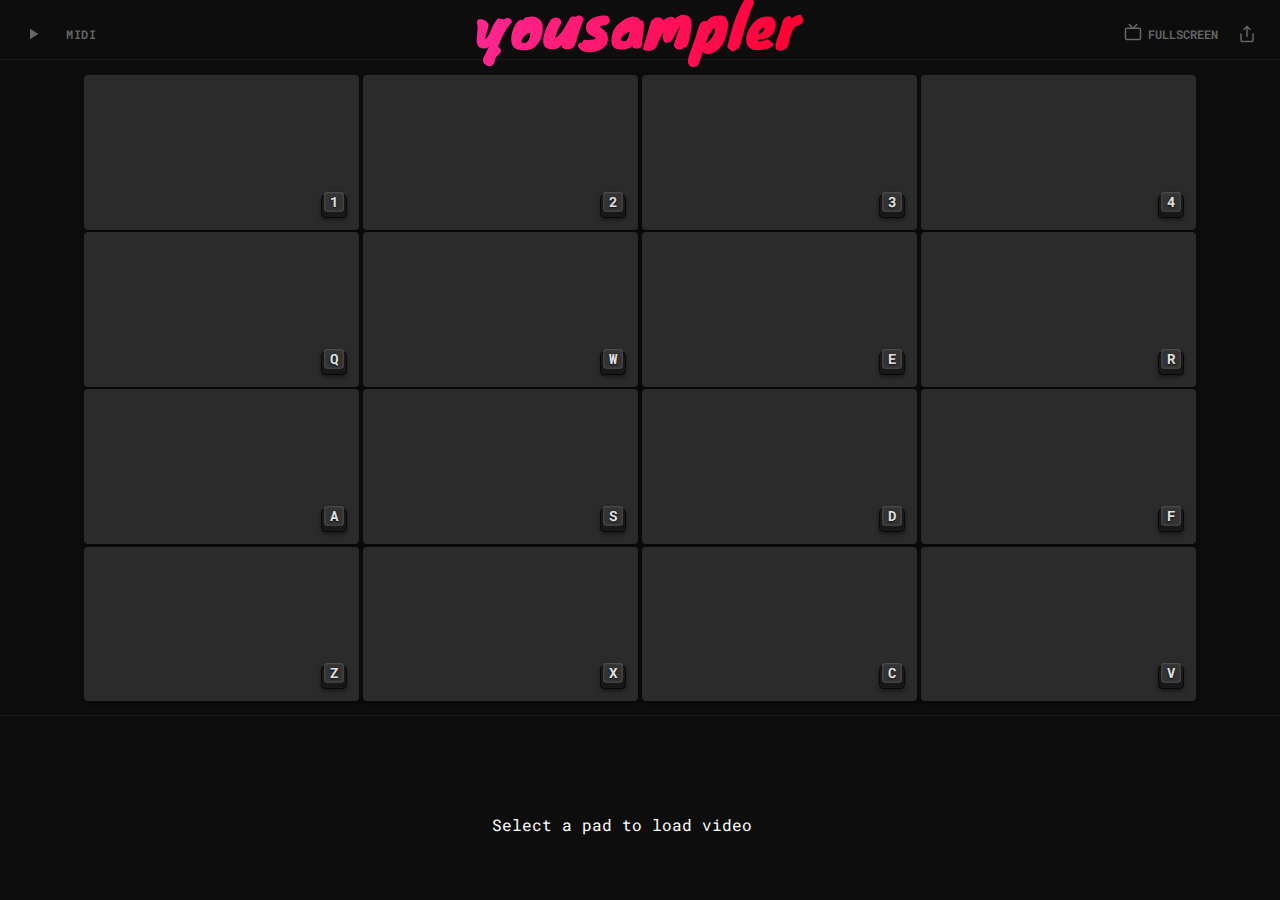
<file: index.html>
<!DOCTYPE html>
<html lang="en">

<head>
    <!-- Copyright (c) 2025 Ben Schoepke. All rights reserved. -->
    <meta charset="UTF-8">
    <meta name="viewport" content="width=device-width, initial-scale=1.0">
    <meta name="referrer" content="strict-origin-when-cross-origin">
    <title>yousampler</title>
    <link rel="icon" type="image/svg+xml" href="favico.svg">
    <link rel="stylesheet" href="style.css">
    <link rel="preconnect" href="https://fonts.googleapis.com">
    <link rel="preconnect" href="https://fonts.gstatic.com" crossorigin>
    <link href="https://fonts.googleapis.com/css2?family=Roboto+Mono:wght@400;500;700&display=swap" rel="stylesheet">

    <!-- Google tag (gtag.js) -->
    <script async src="https://www.googletagmanager.com/gtag/js?id=G-E8SRWE7BBB"></script>
    <script>
        window.dataLayer = window.dataLayer || [];
        function gtag() { dataLayer.push(arguments); }
        gtag('js', new Date());
        gtag('config', 'G-E8SRWE7BBB');
    </script>

    <script>
        if (window.location.protocol === 'file:') {
            alert("⚠️ YouTube API Error Warning ⚠️\n\nRunning this app directly from a file (file://) causes YouTube Error 153.\n\nPlease run this app using a local server.\n\nWe can start one for you!");
        }
    </script>
</head>


<body>
    <div class="app-container">
        <!-- Compact Header -->
        <header class="compact-header">
            <div class="header-left">
                <button class="btn-icon" id="btn-play-pause" title="SPACE">
                    <svg viewBox="0 0 24 24" width="18" height="18" fill="currentColor" id="play-pause-icon">
                        <path d="M8 5v14l11-7z" />
                    </svg>
                </button>
                <button id="btn-midi-toggle" title="Toggle MIDI">MIDI</button>
            </div>
            <div class="header-center">
                <a href="/" class="logo-link">
                    <img src="logo.svg" alt="yousampler" class="branding-logo">
                </a>
            </div>
            <div class="header-right">
                <button class="btn-icon" id="btn-fullscreen" title="Full Screen">
                    <svg viewBox="0 0 24 24" width="18" height="18" fill="none" stroke="currentColor" stroke-width="2"
                        stroke-linecap="round" stroke-linejoin="round" style="margin-top: -4px;">
                        <rect x="2" y="7" width="20" height="15" rx="2" ry="2"></rect>
                        <polyline points="17 2 12 7 7 2"></polyline>
                    </svg>
                    <span class="btn-label">Fullscreen</span>
                </button>
                <button class="btn-icon" id="btn-share" title="Copy URL">
                    <svg viewBox="0 0 24 24" width="18" height="18" fill="none" stroke="currentColor" stroke-width="2"
                        stroke-linecap="round" stroke-linejoin="round" id="ios-share-icon">
                        <path d="M4 12v8a2 2 0 0 0 2 2h12a2 2 0 0 0 2-2v-8"></path>
                        <polyline points="16 6 12 2 8 6"></polyline>
                        <line x1="12" y1="2" x2="12" y2="15"></line>
                    </svg>
                </button>
            </div>
        </header>

        <!-- Main Grid Section -->
        <main class="grid-section">
            <div class="pad-grid" id="pad-grid">
                <!-- Pads will be generated by JS -->
            </div>
        </main>

        <!-- Compact Footer -->
        <footer class="compact-footer">
            <!-- Row 1: Controls and Title -->
            <div class="footer-row-1">
                <div class="footer-controls">
                    <!-- Volume -->
                    <div class="header-knob" id="knob-volume" title="Volume">
                        <svg class="dial-svg" viewBox="0 0 40 40">
                            <!-- Background Arc -->
                            <path class="dial-bg" d="M 2 28 A 18 18 0 0 1 38 28" fill="none" stroke="#444"
                                stroke-width="3" stroke-linecap="round" />
                            <!-- Value Arc -->
                            <path class="dial-val" id="vol-path" d="M 2 28 A 18 18 0 0 1 38 28" fill="none"
                                stroke="var(--accent-orange)" stroke-width="3" stroke-linecap="round"
                                stroke-dasharray="56.5" stroke-dashoffset="0" />
                            <!-- Icon -->
                            <g transform="translate(13, 16) scale(0.6)" fill="#aaa">
                                <path
                                    d="M3 9v6h4l5 5V4L7 9H3zm13.5 3c0-1.77-1.02-3.29-2.5-4.03v8.05c1.48-.73 2.5-2.25 2.5-4.02zM14 3.23v2.06c2.89.86 5 3.54 5 6.71s-2.11 5.85-5 6.71v2.06c4.01-.91 7-4.49 7-8.77s-2.99-7.86-7-8.77z" />
                            </g>
                        </svg>
                    </div>
                    <!-- Pitch -->
                    <div class="header-knob" id="knob-pitch" title="Playback Speed">
                        <svg class="dial-svg" viewBox="0 0 40 40">
                            <!-- Background Arc -->
                            <path class="dial-bg" d="M 2 28 A 18 18 0 0 1 38 28" fill="none" stroke="#444"
                                stroke-width="3" stroke-linecap="round" />
                            <!-- Value Arc -->
                            <path class="dial-val" id="pitch-path" d="M 2 28 A 18 18 0 0 1 38 28" fill="none"
                                stroke="var(--accent-blue)" stroke-width="3" stroke-linecap="round"
                                stroke-dasharray="56.5" stroke-dashoffset="0" />
                            <!-- Text -->
                            <text id="pitch-text" x="20" y="26" text-anchor="middle" font-size="9" fill="#aaa"
                                font-weight="bold" font-family="'Roboto Mono', monospace">1x</text>
                        </svg>
                    </div>
                    <!-- Mode -->
                    <div class="header-knob" id="mode-control-lcd" title="Playback Mode">
                        <div class="mode-options">
                            <div class="mode-option" data-mode="gate">
                                <svg class="mode-opt-icon" viewBox="0 0 24 24">
                                    <path d="M4 20v-16h16v16h-2v-14h-12v14z" />
                                </svg>
                                <span class="mode-opt-label">Gate</span>
                            </div>
                            <span class="mode-separator">|</span>
                            <div class="mode-option" data-mode="oneshot">
                                <svg class="mode-opt-icon" viewBox="0 0 24 24">
                                    <path d="M8 5v14l11-7z" />
                                </svg>
                                <span class="mode-opt-label">One Shot</span>
                            </div>
                            <span class="mode-separator">|</span>
                            <div class="mode-option" data-mode="loop">
                                <svg class="mode-opt-icon" viewBox="0 0 24 24">
                                    <path
                                        d="M12 4V1L8 5l4 4V6c3.31 0 6 2.69 6 6 0 1.01-.25 1.97-.7 2.8l1.46 1.46C19.54 15.03 20 13.57 20 12c0-4.42-3.58-8-8-8zm0 14c-3.31 0-6-2.69-6-6 0-1.01.25-1.97-.7-2.8L5.24 7.74C4.46 8.97 4 10.43 4 12c0 4.42 3.58 8 8 8v3l4-4-4-4v3z" />
                                </svg>
                                <span class="mode-opt-label">Loop</span>
                            </div>
                        </div>
                    </div>
                    <!-- Retrigger -->
                    <div class="header-control control-toggle" id="control-retrigger" title="Retrigger">
                        <div class="toggle-switch"></div>
                        <span class="toggle-label">RETRIGGER</span>
                    </div>
                </div>
                <div class="mobile-desktop-msg">yousampler is designed for desktop</div>
                <div class="footer-title">
                    <span id="video-title">Select a pad to load video</span>
                    <div class="footer-trash">
                        <div class="trash-zone" id="trash-zone" title="Drop to Delete">
                            <svg viewBox="0 0 24 24" width="18" height="18" fill="currentColor">
                                <path
                                    d="M6 19c0 1.1.9 2 2 2h8c1.1 0 2-.9 2-2V7H6v12zM19 4h-3.5l-1-1h-5l-1 1H5v2h14V4z" />
                            </svg>
                        </div>
                    </div>
                </div>
            </div>
            <!-- Row 2: Timeline -->
            <div class="footer-row-2">
                <div class="footer-timeline">
                    <div class="timeline-container" id="timeline-container">
                        <div class="trim-overlay left" id="trim-overlay-left"></div>
                        <div class="trim-overlay right" id="trim-overlay-right"></div>
                        <div class="timeline-track"></div>
                        <div class="playhead" id="playhead"></div>
                        <div class="trim-handle start" id="trim-start">
                            <span class="trim-time" id="start-time-display">00:00</span>
                            <svg class="trim-arrow" viewBox="0 0 12 12" fill="currentColor">
                                <path d="M8 6L3 2v8z" />
                            </svg>
                        </div>
                        <div class="trim-handle end" id="trim-end">
                            <svg class="trim-arrow" viewBox="0 0 12 12" fill="currentColor">
                                <path d="M4 6l5-4v8z" />
                            </svg>
                            <span class="trim-time" id="end-time-display">00:00</span>
                        </div>
                    </div>
                </div>
            </div>
        </footer>

        <!-- Video Loader Modal -->
        <div class="modal-overlay" id="loader-modal">
            <div class="modal-content">
                <button id="btn-close-modal" title="Close">
                    <svg viewBox="0 0 24 24" width="24" height="24" fill="none" stroke="currentColor" stroke-width="2"
                        stroke-linecap="round" stroke-linejoin="round">
                        <line x1="18" y1="6" x2="6" y2="18"></line>
                        <line x1="6" y1="6" x2="18" y2="18"></line>
                    </svg>
                </button>
                <h3>LOAD VIDEO</h3>
                <input type="text" id="video-url-input" placeholder="Paste YouTube URL here...">
                <div class="modal-actions">
                    <button id="btn-cancel-load">CANCEL</button>
                    <button id="btn-confirm-load">LOAD</button>
                </div>
                <div class="modal-divider">OR SELECT A SUGGESTED VIDEO</div>
                <div class="suggested-videos-grid" id="suggested-videos-grid">
                    <!-- Suggested video pads will be generated by JS -->
                </div>
            </div>
        </div>
    </div>

    <button id="btn-exit-fullscreen" title="Exit Full Screen">
        <svg viewBox="0 0 24 24" width="24" height="24" fill="none" stroke="currentColor" stroke-width="2"
            stroke-linecap="round" stroke-linejoin="round">
            <line x1="18" y1="6" x2="6" y2="18"></line>
            <line x1="6" y1="6" x2="18" y2="18"></line>
        </svg>
    </button>

    <script src="https://www.youtube.com/iframe_api"></script>
    <script src="app.js"></script>
</body>

</html>
</file>
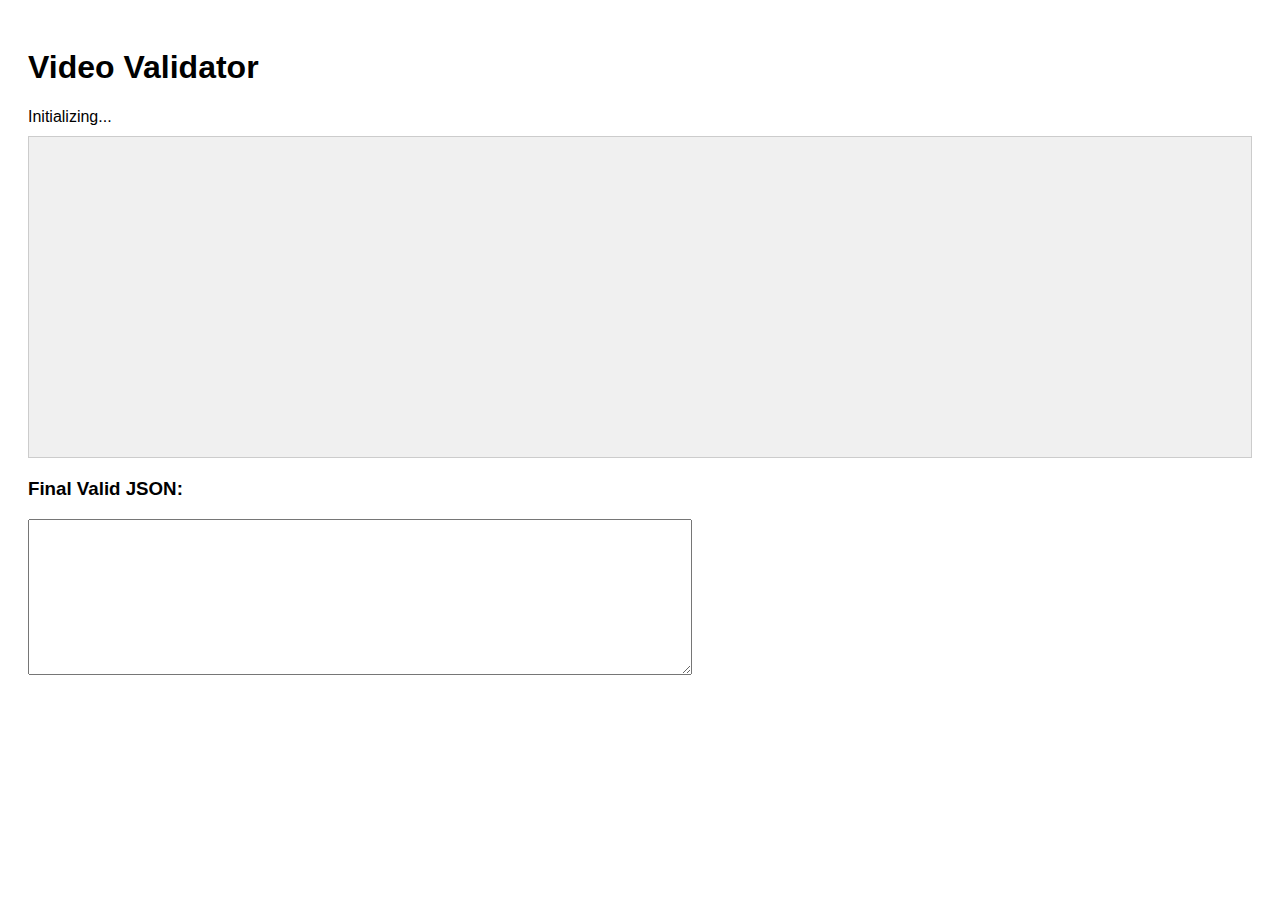
<file: tools/video-validator.html>
<!DOCTYPE html>
<html lang="en">

<head>
    <meta charset="UTF-8">
    <meta name="viewport" content="width=device-width, initial-scale=1.0">
    <title>Video Validator</title>
    <style>
        body {
            font-family: sans-serif;
            padding: 20px;
        }

        .status {
            margin-bottom: 10px;
        }

        .log {
            background: #f0f0f0;
            padding: 10px;
            border: 1px solid #ccc;
            height: 300px;
            overflow-y: scroll;
        }

        .results {
            margin-top: 20px;
        }

        .valid {
            color: green;
        }

        .invalid {
            color: red;
        }
    </style>
</head>

<body>
    <h1>Video Validator</h1>
    <div id="status" class="status">Initializing...</div>
    <div id="player-container"></div>
    <div id="log" class="log"></div>
    <div class="results">
        <h3>Final Valid JSON:</h3>
        <textarea id="final-json" rows="10" cols="80"></textarea>
    </div>

    <script>
        let player;
        let videos = [];
        let currentIndex = 0;
        let validVideos = [];
        let invalidVideos = [];

        function log(msg) {
            const logDiv = document.getElementById('log');
            const div = document.createElement('div');
            div.textContent = msg;
            logDiv.appendChild(div);
            logDiv.scrollTop = logDiv.scrollHeight;
            console.log(msg);
        }

        function updateStatus(msg) {
            document.getElementById('status').textContent = msg;
        }

        // Load YouTube API
        const tag = document.createElement('script');
        tag.src = "https://www.youtube.com/iframe_api";
        const firstScriptTag = document.getElementsByTagName('script')[0];
        firstScriptTag.parentNode.insertBefore(tag, firstScriptTag);

        function onYouTubeIframeAPIReady() {
            log("YouTube API Ready");
            fetch('../suggested-videos.json', { cache: 'no-store' })
                .then(response => response.json())
                .then(data => {
                    videos = data;
                    log(`Loaded ${videos.length} videos from JSON.`);
                    startValidation();
                })
                .catch(err => log("Error loading JSON: " + err));
        }

        function extractVideoId(url) {
            const match = url.match(/[?&]v=([^&]+)/);
            return match ? match[1] : null;
        }

        let safetyTimeout;

        function startValidation() {
            if (currentIndex >= videos.length) {
                finishValidation();
                return;
            }

            const video = videos[currentIndex];
            const videoId = extractVideoId(video.url);

            if (!videoId) {
                log(`Invalid URL format: ${video.url}`);
                invalidVideos.push(video);
                nextVideo();
                return;
            }

            updateStatus(`Testing ${currentIndex + 1}/${videos.length}: ${videoId}`);

            // Create a new player for each video to ensure clean state
            if (player) {
                try {
                    player.destroy();
                } catch (e) {
                    console.error("Error destroying player", e);
                }
            }

            const container = document.getElementById('player-container');
            const div = document.createElement('div');
            div.id = 'player';
            container.innerHTML = '';
            container.appendChild(div);

            // Safety timeout in case API hangs
            clearTimeout(safetyTimeout);
            safetyTimeout = setTimeout(() => {
                log(`TIMEOUT for ${video.url} - skipping`);
                invalidVideos.push(video);
                nextVideo();
            }, 8000);

            player = new YT.Player('player', {
                height: '200',
                width: '300',
                videoId: videoId,
                events: {
                    'onReady': onPlayerReady,
                    'onError': onPlayerError,
                    'onStateChange': onPlayerStateChange
                }
            });
        }

        let timeoutId;

        function onPlayerReady(event) {
            // Try to play to trigger any playback restrictions
            event.target.playVideo();
            // Set a timeout to assume valid if no error occurs quickly
            timeoutId = setTimeout(() => {
                log(`Video ${videos[currentIndex].url} seems valid (timeout passed)`);
                validVideos.push(videos[currentIndex]);
                nextVideo();
            }, 3000); // 3 seconds to catch immediate errors
        }

        function onPlayerError(event) {
            clearTimeout(timeoutId);
            let errorMsg = '';
            switch (event.data) {
                case 2: errorMsg = 'Invalid parameter'; break;
                case 5: errorMsg = 'HTML5 error'; break;
                case 100: errorMsg = 'Video not found/removed'; break;
                case 101:
                case 150: errorMsg = 'Not allowed in embedded players'; break;
                default: errorMsg = 'Unknown error';
            }
            log(`ERROR for ${videos[currentIndex].url}: ${errorMsg}`);
            invalidVideos.push(videos[currentIndex]);
            nextVideo();
        }

        function onPlayerStateChange(event) {
            if (event.data == YT.PlayerState.PLAYING) {
                // If it starts playing, it's definitely valid
                clearTimeout(timeoutId);
                log(`Video ${videos[currentIndex].url} is PLAYING (valid)`);
                validVideos.push(videos[currentIndex]);
                nextVideo();
            }
        }

        function nextVideo() {
            clearTimeout(safetyTimeout);
            currentIndex++;
            startValidation();
        }

        function finishValidation() {
            updateStatus("Validation Complete");
            log(`Summary: ${validVideos.length} valid, ${invalidVideos.length} invalid.`);

            const finalJson = JSON.stringify(validVideos, null, 2);
            document.getElementById('final-json').value = finalJson;
        }
    </script>
</body>

</html>
</file>
<file: style.css>
:root {
    --bg-dark: #0d0d0d;
    --header-bg: #0d0d0d;
    --pad-bg: #2b2b2b;
    --pad-border: #444;
    --pad-active: #FC1B73;
    --text-primary: #ffffff;
    --text-secondary: #888;
    --accent-blue: #FC1B73;
    --accent-orange: #FC1B73;
    --accent-green: #FC1B73;
}

* {
    box-sizing: border-box;
    user-select: none;
}

body {
    margin: 0;
    padding: 0;
    background-color: var(--bg-dark);
    font-family: 'Roboto Mono', monospace;
    overflow: hidden;
    height: 100vh;
    width: 100vw;
}

.app-container {
    display: flex;
    flex-direction: column;
    height: 100vh;
    width: 100vw;
}

/* ==========================================
   COMPACT HEADER
   ========================================== */
.compact-header {
    display: grid;
    grid-template-columns: 1fr auto 1fr;
    align-items: center;
    padding: 0 20px;
    height: 60px;
    background-color: var(--header-bg);
    border-bottom: 1px solid #1a1a1a;
}

.header-left {
    justify-self: start;
    display: flex;
    align-items: center;
    gap: 12px;
}

.header-center {
    justify-self: center;
}

.header-right {
    justify-self: end;
    display: flex;
    align-items: center;
    gap: 12px;
}

#btn-midi-toggle {
    background: none;
    border: none;
    color: #666;
    font-family: 'Roboto Mono', monospace;
    font-size: 12px;
    font-weight: 600;
    cursor: pointer;
    padding: 4px 8px;
    transition: all 0.2s;
    letter-spacing: 0.5px;
}

#btn-midi-toggle:hover {
    color: var(--accent-blue);
}

#btn-midi-toggle.active {
    color: var(--text-primary);
    text-shadow: 0 0 5px rgba(255, 255, 255, 0.3);
}

.header-knob {
    cursor: pointer;
    display: flex;
    align-items: center;
    justify-content: center;
}

.knob-indicator {
    width: 20px;
    height: 20px;
    border-radius: 50%;
    background: conic-gradient(var(--knob-color) 0%, transparent 0%);
    border: 2px solid #333;
    display: none;
    /* Hidden as we use SVG now */
}

.dial-svg {
    width: 64px;
    height: 64px;
    display: block;
    pointer-events: none;
    /* Allow events on parent */
}

/* Mode Control */
#mode-control-lcd {
    margin: 0 24px;
}

.mode-options {
    display: flex;
    align-items: center;
    gap: 8px;
}

.mode-option {
    display: flex;
    align-items: center;
    gap: 4px;
    cursor: pointer;
    color: #555;
    transition: all 0.2s;
}

.mode-option:hover {
    color: #888;
}

.mode-option.active {
    color: var(--text-primary);
    text-shadow: 0 0 8px rgba(255, 255, 255, 0.3);
}

.mode-opt-icon {
    width: 17px;
    height: 17px;
    fill: currentColor;
    transition: fill 0.2s;
}

.mode-option.active .mode-opt-icon {
    fill: var(--accent-green);
}

.mode-opt-label {
    font-size: 12px;
    font-weight: 600;
    text-transform: uppercase;
}

.mode-separator {
    color: #333;
    font-size: 12px;
}

/* Retrigger Toggle */
.control-toggle {
    display: flex;
    flex-direction: row;
    align-items: center;
    justify-content: center;
    gap: 8px;
    cursor: pointer;
    opacity: 0.5;
    transition: opacity 0.2s;
}

.control-toggle:hover {
    opacity: 0.8;
}

.control-toggle.active {
    opacity: 1;
}

.toggle-switch {
    width: 32px;
    height: 18px;
    background-color: #333;
    border-radius: 18px;
    position: relative;
    transition: background-color 0.2s;
    border: 1px solid #444;
}

.toggle-switch::after {
    content: '';
    position: absolute;
    top: 2px;
    left: 2px;
    width: 12px;
    height: 12px;
    background-color: #888;
    border-radius: 50%;
    transition: transform 0.2s, background-color 0.2s;
}

.control-toggle.active .toggle-switch {
    background-color: rgba(78, 183, 72, 0.2);
    /* faint green tint */
    border-color: var(--accent-green);
}

.control-toggle.active .toggle-switch::after {
    transform: translateX(14px);
    background-color: var(--accent-green);
}

.toggle-label {
    font-size: 12px;
    font-weight: 600;
    color: #aaa;
    text-transform: uppercase;
    font-family: 'Roboto Mono', monospace;
}

.control-toggle.active .toggle-label {
    color: var(--text-primary);
}

/* Timeline */
.timeline-container {
    width: 100%;
    height: 40px;
    position: relative;
    background-color: #1a1a1a;
    border-radius: 2px;
}

.timeline-track {
    width: 100%;
    height: 100%;
    background: repeating-linear-gradient(90deg,
            #222,
            #222 1px,
            transparent 1px,
            transparent 8px);
}

.playhead {
    position: absolute;
    top: 0;
    bottom: 0;
    width: 2px;
    background-color: var(--text-primary);
    left: 0%;
    z-index: 10;
    pointer-events: none;
}

.trim-handle {
    position: absolute;
    top: 50%;
    transform: translateY(-50%);
    display: flex;
    align-items: center;
    gap: 2px;
    cursor: ew-resize;
    z-index: 5;
    font-size: 11px;
    font-variant-numeric: tabular-nums;
    color: var(--accent-orange);
    font-weight: 500;
    white-space: nowrap;
    user-select: none;
}

.trim-handle.start {
    left: 0%;
    flex-direction: row-reverse;
    transform: translate(0, -50%);
}

.trim-handle.end {
    flex-direction: row-reverse;
    transform: translate(-100%, -50%);
}

.trim-time {
    font-size: 14px;
    color: var(--accent-orange);
    padding: 0 2px;
}

.trim-arrow {
    width: 12px;
    height: 12px;
    color: var(--accent-orange);
    flex-shrink: 0;
}

.trim-handle.dragging {
    z-index: 1000;
}

.trim-handle.dragging .trim-time {
    background-color: #000;
    color: #fff;
    padding: 2px 4px;
    border-radius: 2px;
}

.trim-overlay {
    position: absolute;
    top: 0;
    bottom: 0;
    background-color: rgba(0, 0, 0, 0.7);
    pointer-events: none;
}

/* ==========================================
   MAIN GRID SECTION
   ========================================== */
.grid-section {
    flex: 1;
    display: flex;
    align-items: center;
    justify-content: center;
    padding: 15px;
    overflow: hidden;
    min-height: 0;
    container-type: size;
}

.pad-grid {
    display: grid;
    grid-template-columns: repeat(4, 1fr);
    gap: 4px;
    width: 100%;
    max-width: calc(100cqh * 16 / 9);
    max-height: 100%;
    aspect-ratio: 16 / 9;
}

.pad {
    background-color: var(--pad-bg);
    border-radius: 4px;
    border: 2px solid transparent;
    position: relative;
    cursor: pointer;
    overflow: hidden;
    box-shadow: 0 2px 4px rgba(0, 0, 0, 0.5);
    aspect-ratio: 16 / 9;
    width: 100%;
}

.pad:active,
.pad.active {
    transform: scale(0.98);
    border-color: #555;
}

.pad.has-video {
    border-color: var(--pad-border);
}

.pad.playing {
    border-color: var(--accent-green);
    box-shadow: 0 0 12px rgba(78, 183, 72, 0.4);
}

/* Video iframes */
.pad iframe {
    position: absolute;
    top: 0;
    left: 0;
    width: 100%;
    height: 100%;
    opacity: 0.3;
    pointer-events: none;
    filter: grayscale(100%);
}

.pad.playing iframe {
    opacity: 0.8;
    filter: grayscale(0%);
}

/* Pad key overlay */
.pad-key-overlay {
    position: absolute;
    bottom: 8px;
    right: 8px;
    width: 30px;
    height: 30px;
    display: flex;
    align-items: center;
    justify-content: center;
    pointer-events: none;
    z-index: 10;
}

.keycap-icon {
    position: absolute;
    top: 0;
    left: 0;
    width: 100%;
    height: 100%;
    filter: drop-shadow(0 2px 2px rgba(0, 0, 0, 0.5));
}

.keycap-side {
    fill: #181818;
    stroke: #000;
    stroke-width: 0.5;
}

.keycap-top {
    fill: #333;
    stroke: rgba(255, 255, 255, 0.15);
    stroke-width: 1;
}

.key-label {
    position: relative;
    z-index: 2;
    font-family: 'Roboto Mono', monospace;
    font-size: 14px;
    font-weight: 700;
    color: #e0e0e0;
    line-height: 1;
    margin-top: -6px;
    /* Perspective drift adjustment */
    text-shadow: 0 1px 2px rgba(0, 0, 0, 0.8);
}

/* ==========================================
   COMPACT FOOTER
   ========================================== */
.compact-footer {
    display: flex;
    flex-direction: column;
    background-color: var(--header-bg);
    border-top: 1px solid #1a1a1a;
}

/* Footer Row 1: Controls, Title, Trash */
.footer-row-1 {
    display: flex;
    flex-direction: column;
    align-items: center;
    gap: 16px;
    padding: 16px 20px;
}

.footer-controls {
    display: flex;
    gap: 24px;
    align-items: center;
    justify-content: center;
}

.footer-title {
    display: flex;
    align-items: center;
    justify-content: center;
    gap: 12px;
    width: 100%;
    max-width: 80ch;
    text-align: center;
    color: var(--text-primary);
    font-size: 1rem;
    margin-bottom: 0.5rem;
}

#video-title {
    white-space: nowrap;
    overflow: hidden;
    text-overflow: ellipsis;
    min-width: 0;
}

.footer-trash {
    flex-shrink: 0;
}

/* Footer Row 2: Timeline */
.footer-row-2 {
    display: flex;
    align-items: center;
    padding: 0 20px;
    height: 40px;
}

.footer-timeline {
    flex: 1;
    min-width: 0;
    padding: 0;
}

.logo-link {
    display: block;
    cursor: pointer;
    transition: opacity 0.2s ease;
}

.logo-link:hover {
    opacity: 0.8;
}

.branding-logo {
    height: 72px;
    width: auto;
    display: block;
    pointer-events: none;
    margin-top: -4px;
}

.btn-icon {
    background: none;
    border: none;
    cursor: pointer;
    color: #666;
    transition: color 0.2s;
    padding: 4px;
    display: flex;
    align-items: center;
    justify-content: center;
    gap: 6px;
}

.btn-icon:hover {
    color: var(--accent-blue);
}

.btn-label {
    font-size: 12px;
    font-weight: 600;
    font-family: 'Roboto Mono', monospace;
    text-transform: uppercase;
}

.trash-zone {
    width: 24px;
    height: 24px;
    border: 2px dashed #555;
    border-radius: 50%;
    display: flex;
    justify-content: center;
    align-items: center;
    color: #666;
    transition: all 0.2s;
    cursor: pointer;
}

.trash-zone.drag-over {
    border-color: var(--accent-orange);
    color: var(--accent-orange);
    background-color: rgba(255, 87, 34, 0.1);
    transform: scale(1.1);
}

/* ==========================================
   MODAL
   ========================================== */
.modal-overlay {
    position: fixed;
    top: 0;
    left: 0;
    width: 100%;
    height: 100%;
    background-color: rgba(0, 0, 0, 0.85);
    display: flex;
    justify-content: center;
    align-items: center;
    z-index: 5000;
    opacity: 0;
    pointer-events: none;
    transition: opacity 0.2s;
}

.modal-overlay.visible {
    opacity: 1;
    pointer-events: auto;
}

.modal-content {
    background-color: #1a1a1a;
    padding: 25px;
    border-radius: 8px;
    width: 90%;
    max-width: 640px;
    text-align: center;
    box-shadow: 0 10px 40px rgba(0, 0, 0, 0.8);
    border: 1px solid #333;
    position: relative;
}

#btn-close-modal {
    position: absolute;
    top: 10px;
    right: 10px;
    background: none;
    border: none;
    color: #666;
    cursor: pointer;
    padding: 4px;
    display: flex;
    align-items: center;
    justify-content: center;
    border-radius: 50%;
    transition: all 0.2s;
}

#btn-close-modal:hover {
    color: var(--text-primary);
    background-color: rgba(255, 255, 255, 0.1);
}

.modal-content h3 {
    margin-top: 0;
    color: var(--text-primary);
    font-size: 16px;
    font-weight: 600;
}

#video-url-input {
    width: 100%;
    padding: 10px;
    margin: 12px 0;
    border: 1px solid #333;
    border-radius: 4px;
    font-family: inherit;
    font-size: 12px;
    background-color: #0d0d0d;
    color: var(--text-primary);
}

#video-url-input:focus {
    outline: none;
    border-color: var(--accent-blue);
}

.modal-actions {
    display: flex;
    justify-content: space-between;
    gap: 10px;
    margin-top: 12px;
}

.modal-actions button {
    flex: 1;
    padding: 10px;
    border: none;
    border-radius: 4px;
    cursor: pointer;
    font-family: inherit;
    font-weight: 600;
    font-size: 12px;
    transition: opacity 0.2s;
}

.modal-actions button:hover {
    opacity: 0.8;
}

#btn-cancel-load {
    background-color: #333;
    color: var(--text-primary);
}

#btn-confirm-load {
    background-color: var(--accent-blue);
    color: white;
}

.modal-divider {
    margin: 16px 0;
    font-size: 10px;
    color: var(--text-secondary);
    position: relative;
}

.modal-divider::before,
.modal-divider::after {
    content: '';
    position: absolute;
    top: 50%;
    width: 33%;
    height: 1px;
    background-color: #333;
}

.modal-divider::before {
    left: 0;
}

.modal-divider::after {
    right: 0;
}

.btn-link {
    display: block;
    width: 100%;
    padding: 10px;
    background-color: var(--accent-orange);
    color: white;
    text-decoration: none;
    border-radius: 4px;
    font-size: 12px;
    font-weight: 600;
    transition: opacity 0.2s;
}

.btn-link:hover {
    opacity: 0.8;
}

/* Suggested Videos Grid */
.suggested-videos-grid {
    display: grid;
    grid-template-columns: repeat(4, 1fr);
    gap: 4px;
    margin-top: 16px;
    width: 100%;
    max-height: 60vh;
    overflow-y: auto;
}

.suggested-video-pad {
    width: 100%;
    height: 0;
    padding-bottom: 56.25%;
    /* 16:9 Aspect Ratio */
    background-color: var(--pad-bg);
    border-radius: 4px;
    border: 2px solid var(--pad-border);
    position: relative;
    cursor: pointer;
    transition: transform 0.05s, border-color 0.1s, box-shadow 0.2s;
    overflow: hidden;
    box-shadow: 0 2px 4px rgba(0, 0, 0, 0.5);
}

.suggested-video-pad:hover {
    border-color: var(--accent-blue);
    box-shadow: 0 0 8px rgba(0, 160, 233, 0.3);
    transform: scale(1.02);
}

.suggested-video-pad:active {
    transform: scale(0.98);
}

.suggested-video-thumbnail {
    position: absolute;
    top: 0;
    left: 0;
    width: 100%;
    height: 100%;
    object-fit: cover;
    opacity: 0.5;
    pointer-events: none;
    filter: grayscale(100%);
    transition: opacity 0.2s, filter 0.2s;
}

.suggested-video-pad:hover .suggested-video-thumbnail {
    opacity: 0.8;
    filter: grayscale(30%);
}


/* ==========================================
   RESPONSIVE
   ========================================== */
@media (max-width: 900px) {
    .compact-header {
        height: 50px;
        padding: 0 12px;
    }

    .branding-logo {
        height: 40px;
    }

    .knob-indicator {
        width: 18px;
        height: 18px;
    }

    .grid-section {
        padding: 10px;
    }

    .footer-row-1 {
        padding: 6px 12px;
    }

    .footer-title {
        max-width: 300px;
        font-size: 11px;
    }
}

@media (max-width: 640px) {
    .compact-header {
        height: 45px;
        padding: 0 10px;
    }

    .branding-logo {
        height: 36px;
    }

    .grid-section {
        padding: 8px;
    }

    .footer-row-1 {
        padding: 6px 10px;
        gap: 8px;
    }

    .footer-row-2 {
        padding: 0 10px 6px 10px;
        height: 26px;
        gap: 8px;
    }

    .footer-title {
        max-width: 200px;
        font-size: 10px;
    }

    .footer-controls {
        gap: 6px;
    }

    /* Suggested videos: 2 columns on mobile */
    .suggested-videos-grid {
        grid-template-columns: repeat(2, 1fr);
    }
}

@media (max-height: 600px) {
    .compact-header {
        height: 45px;
    }

    .branding-logo {
        height: 36px;
    }

    .footer-row-1 {
        gap: 6px;
    }

    .footer-row-2 {
        height: 24px;
    }

    .grid-section {
        padding: 8px;
    }
}

@container (max-aspect-ratio: 1/1) {
    .pad {
        aspect-ratio: 1 / 1;
    }

    .pad-grid {
        aspect-ratio: 1 / 1;
    }
}

/* ==========================================
   FULL SCREEN MODE
   ========================================== */

#btn-exit-fullscreen {
    position: fixed;
    top: 20px;
    right: 20px;
    z-index: 2100;
    background-color: rgba(0, 0, 0, 0.6);
    color: white;
    border: none;
    border-radius: 50%;
    width: 40px;
    height: 40px;
    cursor: pointer;
    display: none;
    align-items: center;
    justify-content: center;
    transition: background-color 0.2s, transform 0.2s;
}

#btn-exit-fullscreen:hover {
    background-color: rgba(255, 255, 255, 0.1);
    transform: scale(1.1);
}

/* Body state for full screen */
body.full-screen-mode .compact-header,
body.full-screen-mode .compact-footer {
    display: none !important;
}

body.full-screen-mode .grid-section {
    padding: 0;
    position: fixed;
    top: 0;
    left: 0;
    width: 100vw;
    height: 100vh;
    z-index: 1000;
}

body.full-screen-mode .pad-grid {
    display: block;
    width: 100%;
    height: 100%;
}

body.full-screen-mode .pad {
    /* Use opacity instead of display:none to keep iframes alive */
    display: block;
    position: fixed;
    top: 50%;
    left: 50%;
    transform: translate(-50%, -50%);
    width: 100%;
    max-width: calc((100vh - 120px) * 16 / 9);
    aspect-ratio: 16 / 9;

    /* Default hidden state */
    opacity: 0;
    pointer-events: none;
    z-index: 1000;

    border: none;
    border-radius: 8px;
    margin: 0;
    box-shadow: 0 0 50px rgba(0, 0, 0, 0.8);

    transition: opacity 0.1s;
}

body.full-screen-mode .pad.playing {
    /* Visible state */
    opacity: 1;
    pointer-events: auto;
    /* Allow interaction */
    z-index: 2000;
}

body.full-screen-mode #btn-exit-fullscreen {
    display: flex;
    top: 10px;
    right: 20px;
}

/* Hide overlays in full screen */
body.full-screen-mode .pad.active .pad-key-overlay {
    display: none;
}

/* Ensure video is fully visible and clear in full screen */
body.full-screen-mode .pad.active iframe {
    opacity: 1;
    filter: none;
}

/* Ensure exit button is definitely on top */
#btn-exit-fullscreen {
    z-index: 2147483647;
}

/* ==========================================
   UTILITY CLASSES
   ========================================== */
.hidden-control {
    visibility: hidden;
    opacity: 0;
    transition: opacity 0.2s;
    pointer-events: none;
}

/* ==========================================
   MOBILE OVERRIDES
   ========================================== */
.mobile-desktop-msg {
    display: none;
    color: #666;
    font-size: 12px;
    font-weight: 600;
    text-transform: uppercase;
    letter-spacing: 0.5px;
    padding: 8px 12px;
    border: 1px dashed #444;
    border-radius: 4px;
}

body.is-mobile #btn-midi-toggle,
body.is-mobile #btn-fullscreen {
    display: none !important;
}

body.is-mobile .footer-controls {
    display: none !important;
}

body.is-mobile .mobile-desktop-msg {
    display: block;
}

@media (hover: hover) and (pointer: fine) {
    .mobile-desktop-msg {
        display: none !important;
    }
}
</file>
